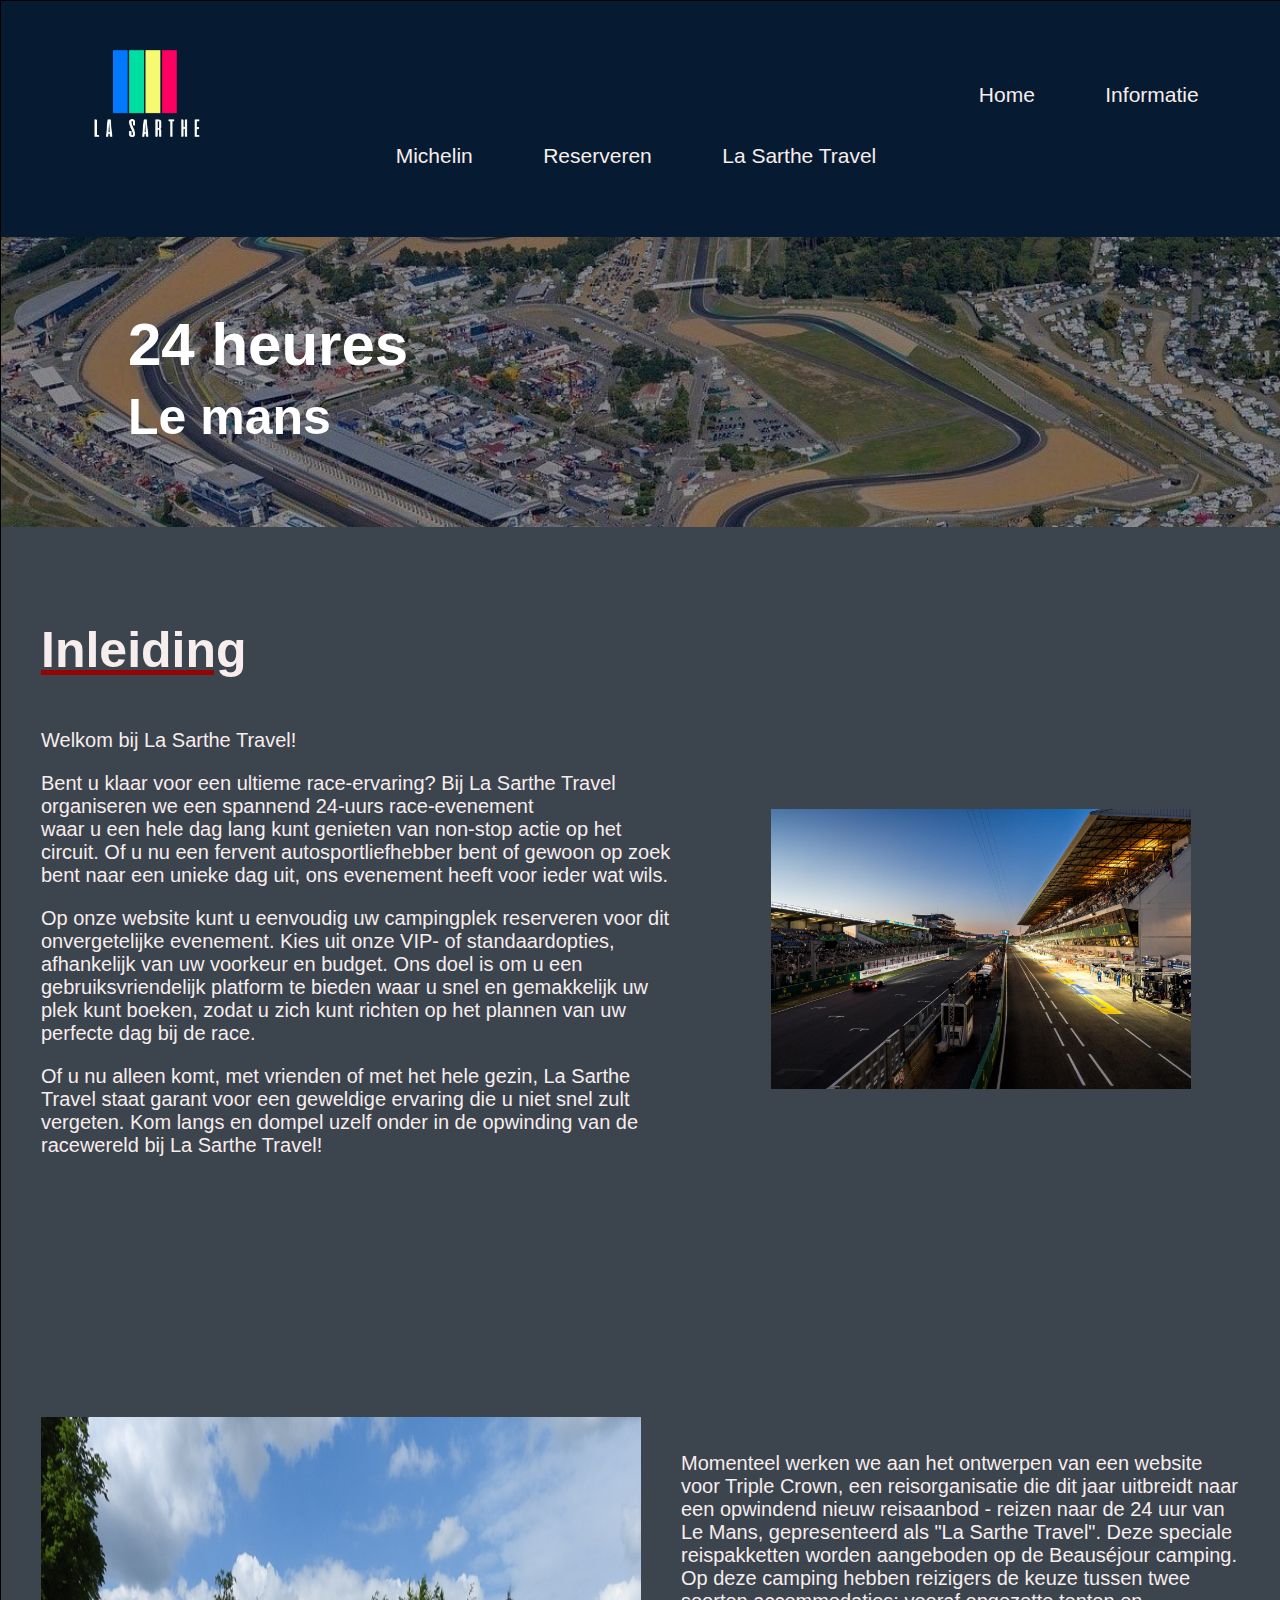
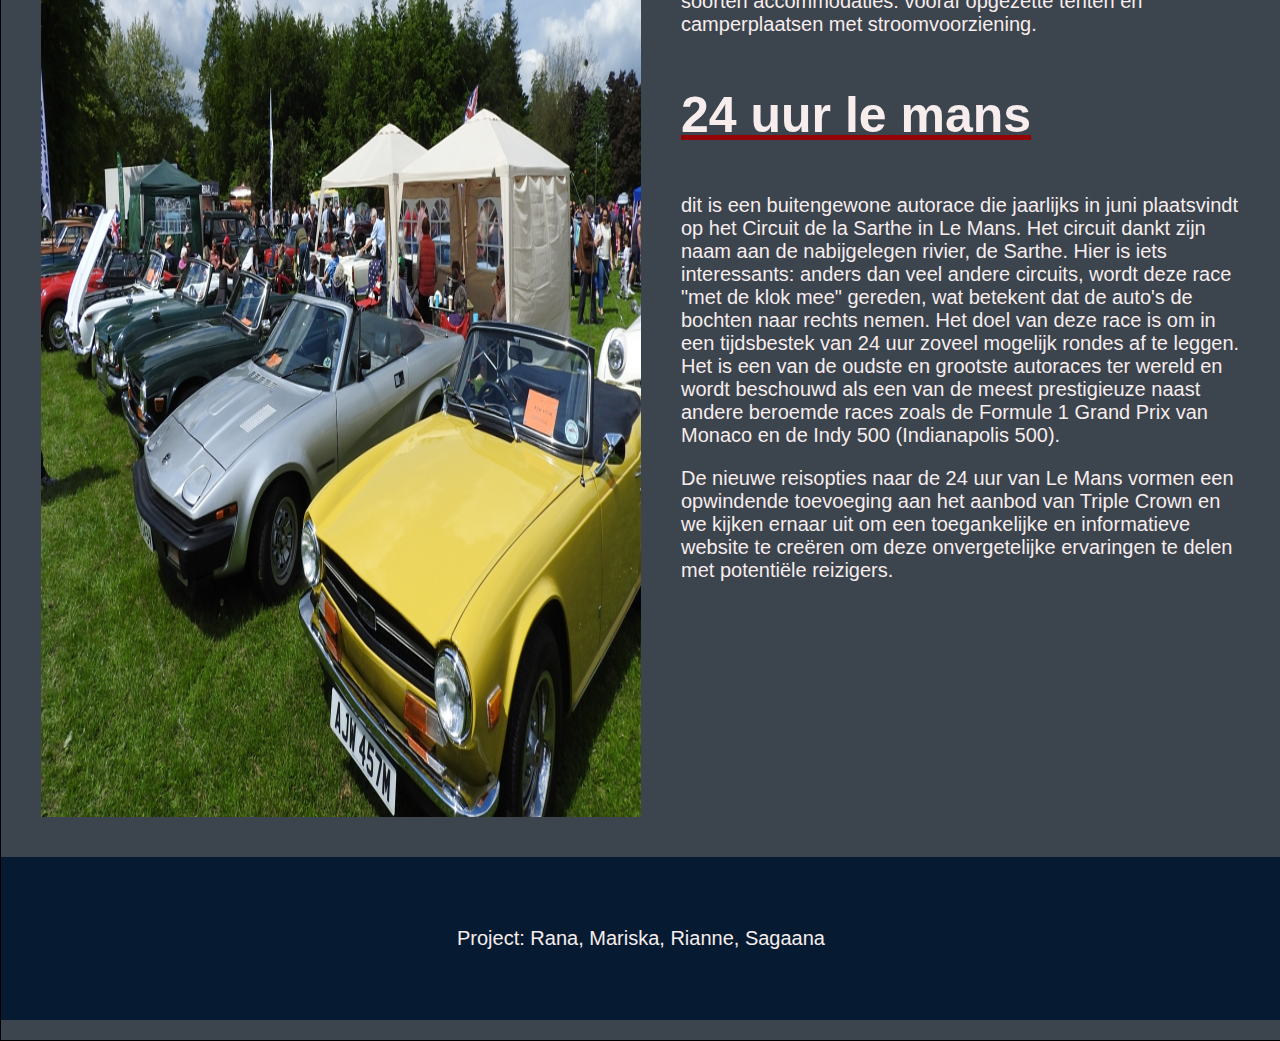
<file: index.html>
<!DOCTYPE html>
<html lang="en">
<head>
    <meta charset="UTF-8">
    <meta name="viewport" content="width=device-width, initial-scale=1.0">
    <title>Triple Crown</title>
    <link rel="stylesheet" href="style.css">
</head>
<body>
    <nav>
        <ul>
            <li><img id="logo" src="images/logo.png" alt="La Sarthe "></li>
            <li><a href="index.html#Home">Home</a></li>
            <li><a href="index.html#Informatie">Informatie</a></li>
            <li><a href="index.html#Michelin">Michelin</a></li>
            <li><a href="index.html#Reserveren">Reserveren</a></li>
            <li><a href="index.html#La-Sarthe-Travel">La Sarthe Travel</a></li>
            
        </ul>
    </nav>

    <section class="Home">
    <div class="Home">
        <img class="heures" src="images/24-heures.jpg" alt="24 heures Le mans">
        <h1>24 heures <br> <span class="Le-mans">Le mans</span> </h1>
    </div>
</section>


<section class="container-1">
             <div class="text">
            <p class="strong">Inleiding</p>
            <p class="inleiding">Welkom bij La Sarthe Travel!</p>
            <p class="inleiding">Bent u klaar voor een ultieme race-ervaring? Bij La Sarthe Travel organiseren we een spannend 24-uurs race-evenement <br> waar u een hele dag lang kunt genieten van non-stop actie op het circuit. Of u nu een fervent autosportliefhebber bent of gewoon op zoek bent naar een unieke dag uit, ons evenement heeft voor ieder wat wils.</p>
            <p class="inleiding">Op onze website kunt u eenvoudig uw campingplek reserveren voor dit onvergetelijke evenement. Kies uit onze VIP- of standaardopties, afhankelijk van uw voorkeur en budget. Ons doel is om u een gebruiksvriendelijk platform te bieden waar u snel en gemakkelijk uw plek kunt boeken, zodat u zich kunt richten op het plannen van uw perfecte dag bij de race.</p>
            <p class="inleiding">Of u nu alleen komt, met vrienden of met het hele gezin, La Sarthe Travel staat garant voor een geweldige ervaring die u niet snel zult vergeten. Kom langs en dompel uzelf onder in de opwinding van de racewereld bij La Sarthe Travel!</p>
              </div>
               <img src="images/foto-1.jpg" alt="">
     </div>
    </div>
</section>


     

     <section class="container-2">
            <img src="images/foto-2.jpg" alt="">
            <div class="text">
                <p class="inleiding">Momenteel werken we aan het ontwerpen van een website voor Triple Crown, een reisorganisatie die dit jaar uitbreidt naar een opwindend nieuw reisaanbod - reizen naar de 24 uur van Le Mans, gepresenteerd als "La Sarthe Travel". Deze speciale reispakketten worden aangeboden op de Beauséjour camping. Op deze camping hebben reizigers de keuze tussen twee soorten accommodaties:
                 vooraf opgezette tenten en camperplaatsen met stroomvoorziening. </p>
                 <p class="strong">24 uur le mans </p>
                 <p class="inleiding">dit is een buitengewone autorace die jaarlijks in juni plaatsvindt op het Circuit de la Sarthe in Le Mans. Het circuit dankt zijn naam aan de nabijgelegen rivier, de Sarthe. Hier is iets interessants: anders dan veel andere circuits, wordt deze race "met de klok mee" gereden, wat betekent dat de auto's de bochten naar rechts nemen.
                     Het doel van deze race is om in een tijdsbestek van 24 uur zoveel mogelijk rondes af te leggen. Het is een van de oudste en grootste autoraces ter wereld en wordt beschouwd als een van de meest prestigieuze naast andere beroemde races zoals de Formule 1 Grand Prix van Monaco en de Indy 500 (Indianapolis 500). </p>
                 <p class="inleiding">De nieuwe reisopties naar de 24 uur van Le Mans vormen een opwindende toevoeging aan het aanbod van Triple Crown en we kijken ernaar uit om een toegankelijke en informatieve website te creëren om deze onvergetelijke ervaringen te delen met potentiële reizigers. </p>
                    </div>
        </div>
    </section>

    <footer>
        <p class="project">Project: Rana, Mariska, Rianne, Sagaana </p>
     </footer>

</body>
</html>
</file>
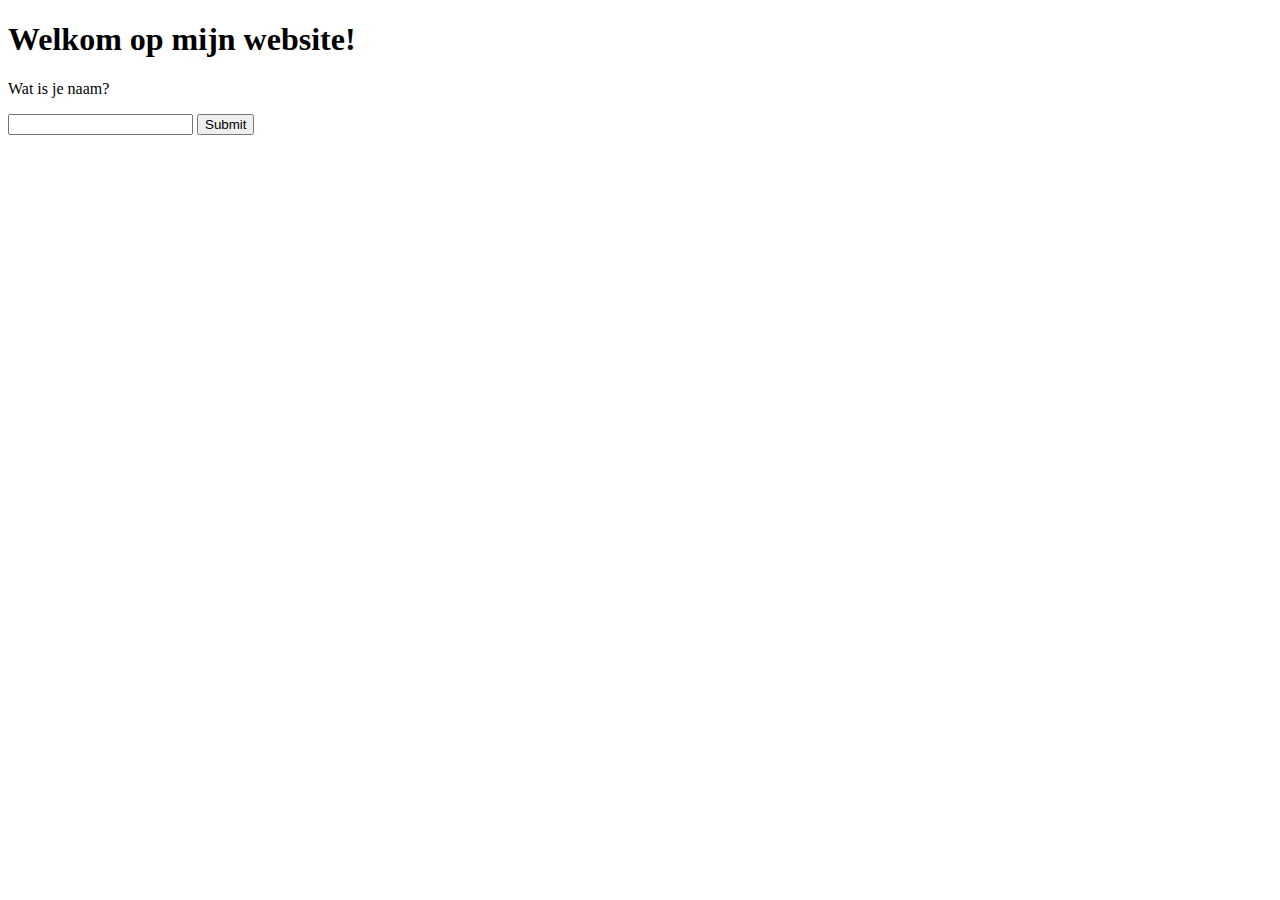
<file: formulier.html>
<!DOCTYPE html>
<html lang="en">
<head>
    <meta charset="UTF-8">
    <meta http-equiv="X-UA-Compatible" content="IE-edge">
    <meta name="viewport" content="width=device-width, initial-scale=1.0">
    <title>Triple Crown</title>
</head>
<body>
    <h1>
        Welkom op mijn website!
    </h1>

    <p>
        Wat is je naam?
    </p>

    <form action="naam.php" method="GET">
        <input type="text" naam="gebruikersnaam">
        <input type="submit">
    </form>
</body>
</html>
</file>
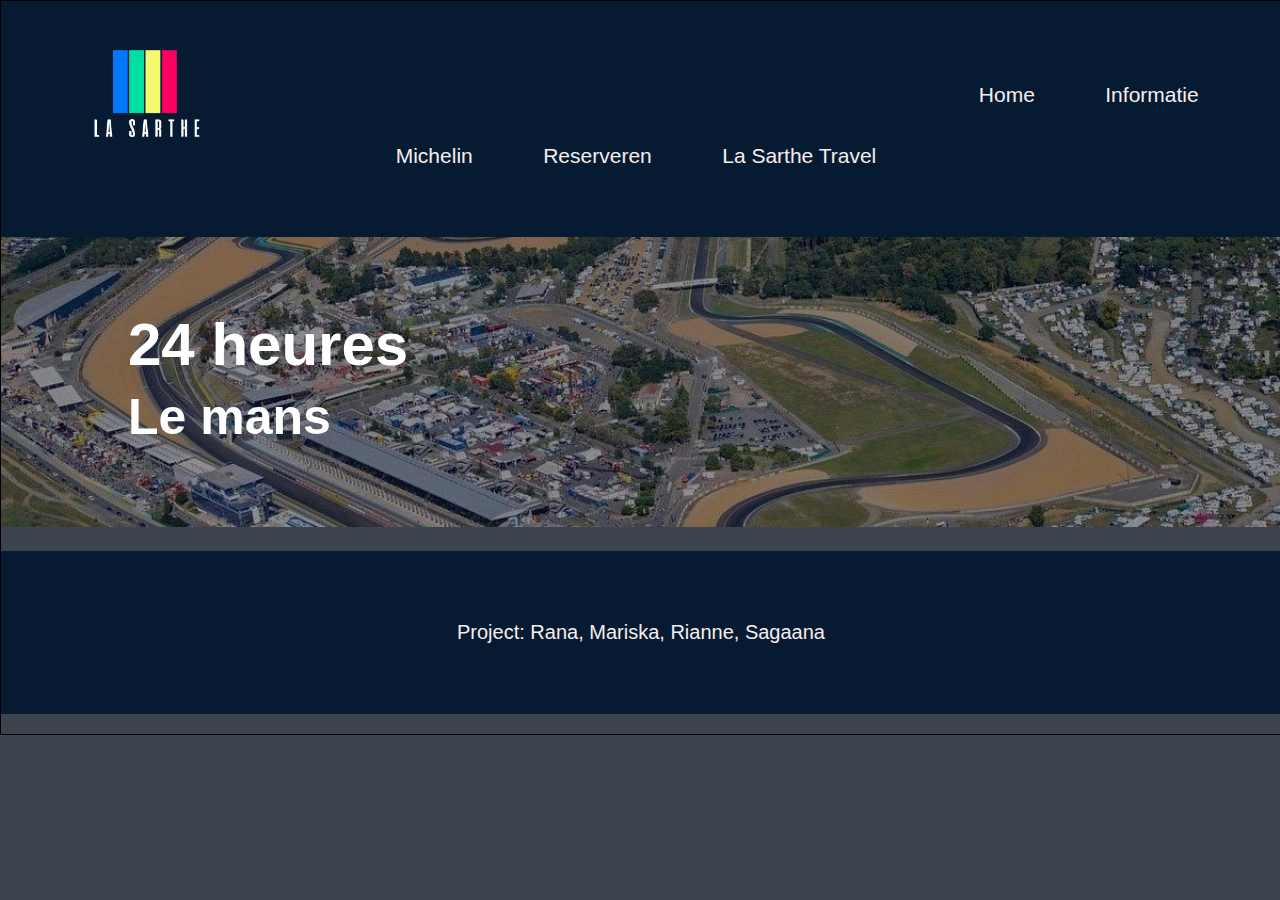
<file: Michelin.html>
<!DOCTYPE html>
<html lang="en">
<head>
    <meta charset="UTF-8">
    <meta name="viewport" content="width=device-width, initial-scale=1.0">
    <title>Triple Crown</title>
    <link rel="stylesheet" href="Michelin.css">
</head>
<body>
    <nav>
        <ul>
            <li><img id="logo" src="images/logo.png" alt="La Sarthe "></li>
            <li><a href="index.html#Home">Home</a></li>
            <li><a href="index.html#Informatie">Informatie</a></li>
            <li><a href="index.html#Michelin">Michelin</a></li>
            <li><a href="index.html#Reserveren">Reserveren</a></li>
            <li><a href="index.html#La-Sarthe-Travel">La Sarthe Travel</a></li>
            
        </ul>
    </nav>

    <section class="Home">
    <div class="Home">
        <img class="heures" src="images/24-heures.jpg" alt="24 heures Le mans">
        <h1>24 heures <br> <span class="Le-mans">Le mans</span> </h1>
    </div>
</section>



    <footer>
        <p class="project">Project: Rana, Mariska, Rianne, Sagaana </p>
     </footer>

</body>
</html>
</file>
<file: style.css>
/* stijlen voor Home */


html{
    height: 100%;
    width: 100%;
    background-color: #3c444d;
    overflow: auto;
    scroll-behavior: smooth;
}

body{
    width: 100%;
    margin-top: 0;
    margin-left: auto;
    margin-right: auto;
    font-family: Arial, Helvetica, sans-serif;
    font-size: 16px;
    font-weight: normal;
    overflow: auto;
    border: 1px solid;
    overflow: inherit;
    

}

nav{
    width: 100%;
    float: right;
    background-color: #061b31;
}

 nav ul{
    text-align: center;
    margin: 40px;
    padding-left: 0;
    
    
}


nav ul li {
    display: inline-block;
    list-style-type: none;
    height: 45px;
    background:#061b31;
}

nav ul li a{
    padding-right: 10px;

}

li{
 margin: 8px;
 padding-left: 20px;
 padding-right: 20px;
}
 
 a{
    color: #f7eded;
    text-decoration: none;
    font-size: 21px;
    font-weight: 500;
}



nav ul li a:hover{
    opacity: 1;
    color: #db545a;
}

#logo{
    margin-top: -25px;
    height: 145px;
    width: 145px;
    float: right;
    margin-right: 700px;
    
}

.heures {
    width: 100%;
}

.Home h1{
    color: white;
    position: absolute;
    top: 30%;
    left: 10%;
    font-size: 60px;
    font-weight: 700;
}

.Le-mans{
    font-size: 50px;
    font-weight: 600;
}


.container-1 {
    display: flex;
    align-items: center; /* Centreren van de items in de container */
    color: #f7eded;
    margin: 40px;
 } 
 
 .strong{
    font-size: 50px;
    font-weight: 600;
    text-decoration: underline rgb(148, 4, 4);
 }

 .inleiding{

    font-size: 20px;

 }

.container-1 img {
    width: 35%; /* Pas de breedte van de afbeelding aan naar jouw wens */
    margin-left: 100px; /* Behoud de aspectverhouding */
    margin-right: 50px;
    margin-top: 150px; /* Spacing tussen de afbeelding en de tekst */
}

.container-1 .tekst {
    flex: 1; /* De tekst neemt alle beschikbare ruimte in de container in beslag */

}


.container-2 {
    display: flex;
    align-items: center; /* Centreren van de items in de container */
    color: #f7eded;
    margin: 40px;

    
 }    

.container-2 img {
    width: 50%; /* Pas de breedte van de afbeelding aan naar jouw wens */
    height: 1000px; /* Behoud de aspectverhouding */
    margin-top: 200px; /* Spacing tussen de afbeelding en de tekst */
    margin-right: 40px;
} 

.container-2 .tekst {
    flex: 1; /* De tekst neemt alle beschikbare ruimte in de container in beslag */

}




.project {
    text-align: center;
    font-size: 20px;
    background-color: #061b31;
    padding: 70px;
    color: #f7eded;
}


@media (max-width:1023px){
    header{
        padding: 12px 20px;
    }

    .navigation {
        padding-left: 10px;
    }

    .title {
        font-size: 1.8;
    }

    .section {
        padding: 80px 20px;
    }

    .main-content h2 {
        font-size: 1em;

    }

    .main-content h3 {
        font-size: 1.6em;
    }

    .content {
        flex-direction: column;
        align-items: center;
    }

}

@media (max-width:641px) {
    body {
        font-size: 12px;
    }

    .main-content h2{
        font-size: 0.8em;

    }

    .main-content h3 {
        font-size: 1.4em;
    }

    .content {
        flex-direction: column;
        text-align: center;
    }

}

@media (max-width:300px) {

    .body {
        font-size: 5px;

    }

    .main-content h2 {
        font-size: 0.3em;
    }

    .main-content h3 {
        font-size: 0.7em;
    }

    .content {
        flex-direction: column;
        text-align: center;
    }
}
</file>
<file: Michelin.css>
/* stijlen voor Michelin*/


html{
    height: 100%;
    width: 100%;
    background-color: #3c444d;
    overflow: auto;
    scroll-behavior: smooth;
}

body{
    width: 100%;
    margin-top: 0;
    margin-left: auto;
    margin-right: auto;
    font-family: Arial, Helvetica, sans-serif;
    font-size: 16px;
    font-weight: normal;
    overflow: auto;
    border: 1px solid;
    overflow: inherit;
    

}

nav{
    width: 100%;
    float: right;
    background-color: #061b31;
}

 nav ul{
    text-align: center;
    margin: 40px;
    padding-left: 0;
    
    
}


nav ul li {
    display: inline-block;
    list-style-type: none;
    height: 45px;
    background:#061b31;
}

nav ul li a{
    padding-right: 10px;

}

li{
 margin: 8px;
 padding-left: 20px;
 padding-right: 20px;
}
 
 a{
    color: #f7eded;
    text-decoration: none;
    font-size: 21px;
    font-weight: 500;
}



nav ul li a:hover{
    opacity: 1;
    color: #db545a;
}

#logo{
    margin-top: -25px;
    height: 145px;
    width: 145px;
    float: right;
    margin-right: 700px;
    
}

.heures {
    width: 100%;
}

.Home h1{
    color: white;
    position: absolute;
    top: 30%;
    left: 10%;
    font-size: 60px;
    font-weight: 700;
}

.Le-mans{
    font-size: 50px;
    font-weight: 600;
}










.project {
    text-align: center;
    font-size: 20px;
    background-color: #061b31;
    padding: 70px;
    color: #f7eded;
}


@media (max-width:1023px){
    header{
        padding: 12px 20px;
    }

    .navigation {
        padding-left: 10px;
    }

    .title {
        font-size: 1.8;
    }

    .section {
        padding: 80px 20px;
    }

    .main-content h2 {
        font-size: 1em;

    }

    .main-content h3 {
        font-size: 1.6em;
    }

    .content {
        flex-direction: column;
        align-items: center;
    }

}

@media (max-width:641px) {
    body {
        font-size: 12px;
    }

    .main-content h2{
        font-size: 0.8em;

    }

    .main-content h3 {
        font-size: 1.4em;
    }

    .content {
        flex-direction: column;
        text-align: center;
    }

}

@media (max-width:300px) {

    .body {
        font-size: 5px;

    }

    .main-content h2 {
        font-size: 0.3em;
    }

    .main-content h3 {
        font-size: 0.7em;
    }

    .content {
        flex-direction: column;
        text-align: center;
    }
}
</file>
